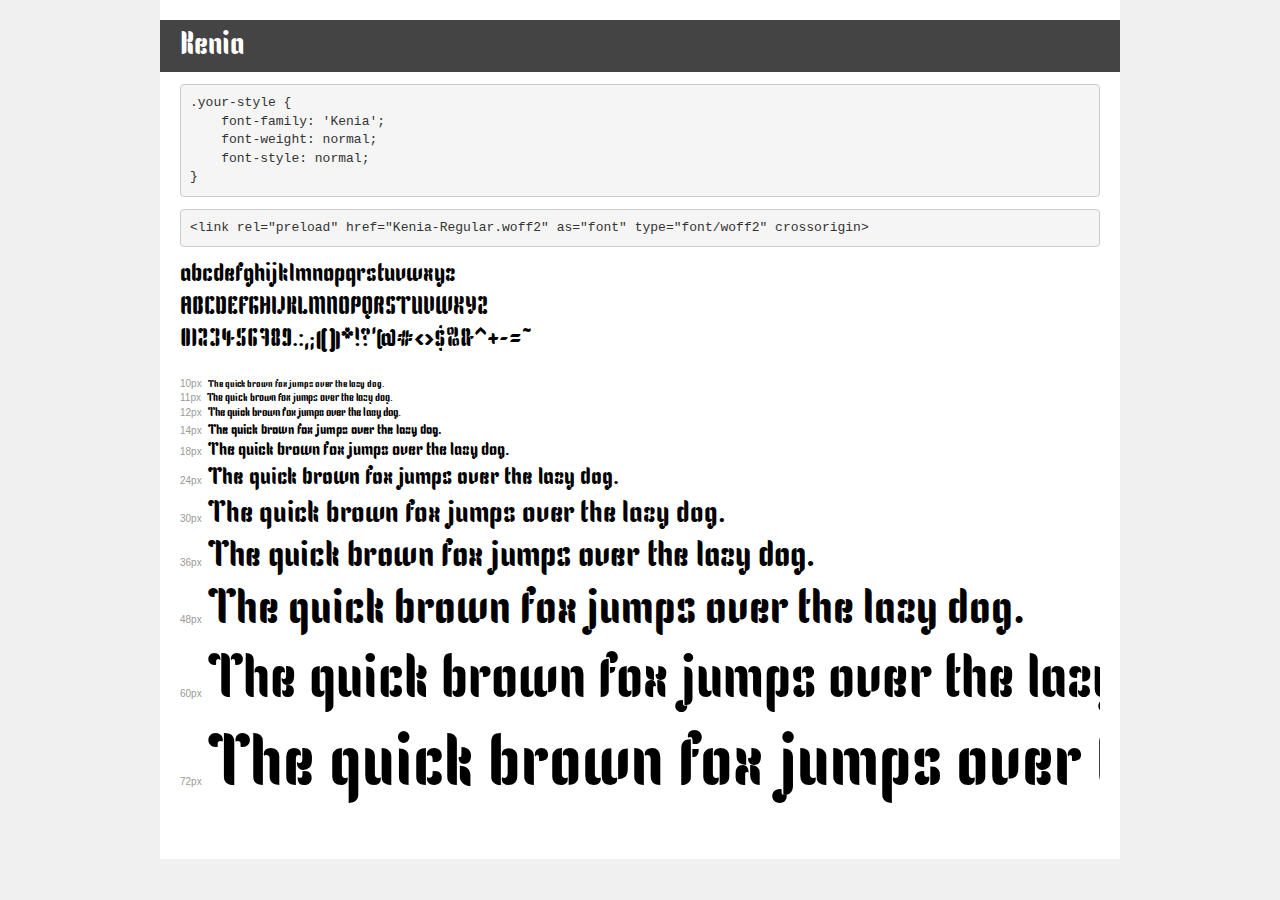
<file: fonts/kenia/demo.html>
<!DOCTYPE html>
<html lang="en">
<head>
    <meta charset="utf-8">
    <meta http-equiv="X-UA-Compatible" content="IE=edge">
    <meta name="viewport" content="width=device-width, initial-scale=1">
    <meta name="robots" content="noindex, noarchive">
    <meta name="format-detection" content="telephone=no">
    <title>Transfonter demo</title>
    <link href="stylesheet.css" rel="stylesheet">
    <style>
        /*
        http://meyerweb.com/eric/tools/css/reset/
        v2.0 | 20110126
        License: none (public domain)
        */
        html, body, div, span, applet, object, iframe,
        h1, h2, h3, h4, h5, h6, p, blockquote, pre,
        a, abbr, acronym, address, big, cite, code,
        del, dfn, em, img, ins, kbd, q, s, samp,
        small, strike, strong, sub, sup, tt, var,
        b, u, i, center,
        dl, dt, dd, ol, ul, li,
        fieldset, form, label, legend,
        table, caption, tbody, tfoot, thead, tr, th, td,
        article, aside, canvas, details, embed,
        figure, figcaption, footer, header, hgroup,
        menu, nav, output, ruby, section, summary,
        time, mark, audio, video {
            margin: 0;
            padding: 0;
            border: 0;
            font-size: 100%;
            font: inherit;
            vertical-align: baseline;
        }
        /* HTML5 display-role reset for older browsers */
        article, aside, details, figcaption, figure,
        footer, header, hgroup, menu, nav, section {
            display: block;
        }
        body {
            line-height: 1;
        }
        ol, ul {
            list-style: none;
        }
        blockquote, q {
            quotes: none;
        }
        blockquote:before, blockquote:after,
        q:before, q:after {
            content: '';
            content: none;
        }
        table {
            border-collapse: collapse;
            border-spacing: 0;
        }
        /* demo styles */
        body {
            background: #f0f0f0;
            color: #000;
        }
        .page {
            background: #fff;
            width: 920px;
            margin: 0 auto;
            padding: 20px 20px 0 20px;
            overflow: hidden;
        }
        .font-container {
            overflow-x: auto;
            overflow-y: hidden;
            margin-bottom: 40px;
            line-height: 1.3;
            white-space: nowrap;
            padding-bottom: 5px;
        }
        h1 {
            position: relative;
            background: #444;
            font-size: 32px;
            color: #fff;
            padding: 10px 20px;
            margin: 0 -20px 12px -20px;
        }
        .letters {
            font-size: 25px;
            margin-bottom: 20px;
        }
        .s10:before {
            content: '10px';
        }
        .s11:before {
            content: '11px';
        }
        .s12:before {
            content: '12px';
        }
        .s14:before {
            content: '14px';
        }
        .s18:before {
            content: '18px';
        }
        .s24:before {
            content: '24px';
        }
        .s30:before {
            content: '30px';
        }
        .s36:before {
            content: '36px';
        }
        .s48:before {
            content: '48px';
        }
        .s60:before {
            content: '60px';
        }
        .s72:before {
            content: '72px';
        }
        .s10:before, .s11:before, .s12:before, .s14:before,
        .s18:before, .s24:before, .s30:before, .s36:before,
        .s48:before, .s60:before, .s72:before {
            font-family: Arial, sans-serif;
            font-size: 10px;
            font-weight: normal;
            font-style: normal;
            color: #999;
            padding-right: 6px;
        }
        pre {
            display: block;
            padding: 9px;
            margin: 0 0 12px;
            font-family: Monaco, Menlo, Consolas, "Courier New", monospace;
            font-size: 13px;
            line-height: 1.428571429;
            color: #333;
            font-weight: normal;
            font-style: normal;
            background-color: #f5f5f5;
            border: 1px solid #ccc;
            overflow-x: auto;
            border-radius: 4px;
        }
        /* responsive */
        @media (max-width: 959px) {
            .page {
                width: auto;
                margin: 0;
            }
        }
    </style>
</head>
<body>
<div class="page">
    <div class="demo">
        <h1 style="font-family: 'Kenia'; font-weight: normal; font-style: normal;">Kenia</h1>
        <pre title="Usage">.your-style {
    font-family: 'Kenia';
    font-weight: normal;
    font-style: normal;
}</pre>
        <pre title="Preload (optional)">
&lt;link rel=&quot;preload&quot; href=&quot;Kenia-Regular.woff2&quot; as=&quot;font&quot; type=&quot;font/woff2&quot; crossorigin&gt;</pre>
        <div class="font-container" style="font-family: 'Kenia'; font-weight: normal; font-style: normal;">
            <p class="letters">
                abcdefghijklmnopqrstuvwxyz<br>
ABCDEFGHIJKLMNOPQRSTUVWXYZ<br>
                0123456789.:,;()*!?'@#&lt;&gt;$%&^+-=~
            </p>
            <p class="s10" style="font-size: 10px;">The quick brown fox jumps over the lazy dog.</p>
            <p class="s11" style="font-size: 11px;">The quick brown fox jumps over the lazy dog.</p>
            <p class="s12" style="font-size: 12px;">The quick brown fox jumps over the lazy dog.</p>
            <p class="s14" style="font-size: 14px;">The quick brown fox jumps over the lazy dog.</p>
            <p class="s18" style="font-size: 18px;">The quick brown fox jumps over the lazy dog.</p>
            <p class="s24" style="font-size: 24px;">The quick brown fox jumps over the lazy dog.</p>
            <p class="s30" style="font-size: 30px;">The quick brown fox jumps over the lazy dog.</p>
            <p class="s36" style="font-size: 36px;">The quick brown fox jumps over the lazy dog.</p>
            <p class="s48" style="font-size: 48px;">The quick brown fox jumps over the lazy dog.</p>
            <p class="s60" style="font-size: 60px;">The quick brown fox jumps over the lazy dog.</p>
            <p class="s72" style="font-size: 72px;">The quick brown fox jumps over the lazy dog.</p>
        </div>
    </div>

</div>
</body>
</html>
</file>
<file: fonts/kenia/stylesheet.css>
@font-face {
    font-family: 'Kenia';
    src: url('Kenia-Regular.woff2') format('woff2'),
        url('Kenia-Regular.woff') format('woff');
    font-weight: normal;
    font-style: normal;
    font-display: swap;
}
</file>
